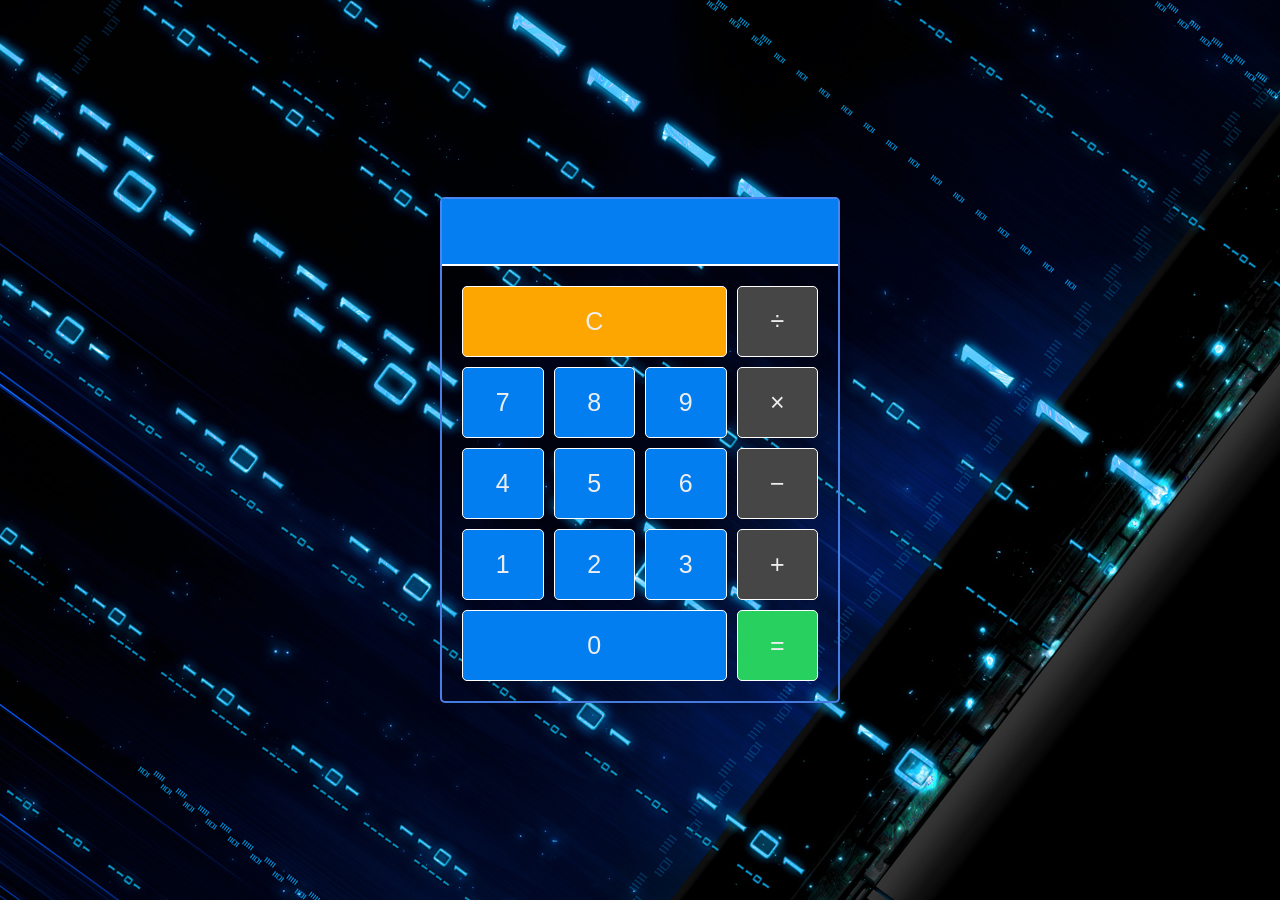
<file: Calculator-JS/index.html>
<!DOCTYPE html>
<html lang="en">
<head>
  <title>Calculator</title>
  <link rel="icon" href="favicon.png">
  <link rel="stylesheet" href="style.css"/>
</head>
<body>
  <div class = "grid">
    <input type="number">
      
      <div class="buttons">
        <button class="button clear">C</button>
        <button class="button function">÷</button>
      
        <button class="button">7</button>
        <button class="button">8</button>
        <button class="button">9</button>
        <button class="button function">×</button>
      
        <button class="button">4</button>
        <button class="button">5</button>
        <button class="button">6</button>
        <button class="button function">−</button>
      
        <button class="button">1</button>
        <button class="button">2</button>
        <button class="button">3</button>
        <button class="button function">&plus;</button>
      
        <button class="button zero">0</button>
        <button class="button equals">&equals;</button>
      </div>
      </table>

  </div>
</body>
</html>
</file>
<file: Calculator-JS/style.css>
* {
  box-sizing: border-box;
}

body {
  background: url(background.jpg);
  background-color: #0d46b1;
  padding-bottom: 30px;
  padding-top: 30px;
 }

.grid{
  position: absolute;
  top: 50%;
  left: 50%;
  transform: translateX(-50%) translateY(-50%);
  max-width: 400px;
  margin: 0 auto;
  border: 2px solid rgb(76, 133, 240);
  border-radius: 5px;
}

.grid input   {
  background: rgba(4, 126, 241);
  border: none;
  box-shadow: none;
  outline: none;

  padding: 10px;
  width: 100%;
  border-bottom: 2px solid rgb(255, 255, 255);
  color: rgb(255, 255, 255);
  text-align: right;
  font-size: 40px;
  border-radius: 0;
}

.buttons {
  /* small spacing within our container */
  padding: 20px;

  /* the grid stuff! */
  display: grid;

  /* create 4 columns */
  grid-template-columns: 1fr 1fr 1fr 1fr;
  grid-gap: 10px;
  box-shadow: 0px 8px 15px rgba(0, 0, 0, 0.1);
}
.button:hover {
  background-color: #2EE59D;
  box-shadow: 0px 15px 20px rgba(46, 229, 157, 0.4);
  color: #fff;
  transform: translateY(-7px);
}

.button  {
  background: rgb(3, 126, 241);
  border: 1px solid rgb(255, 255, 255);
  padding: 20px;
  color: #EEE;
  border-radius: 5px;
  font-size: 25px;
  cursor: pointer;
}

.zero,.clear{
  grid-column: span 3;
}

.clear{
  background: #fda500;
}

.equals {
  background: #28D060;
}

.function{
  background: #464646;
}
</file>
